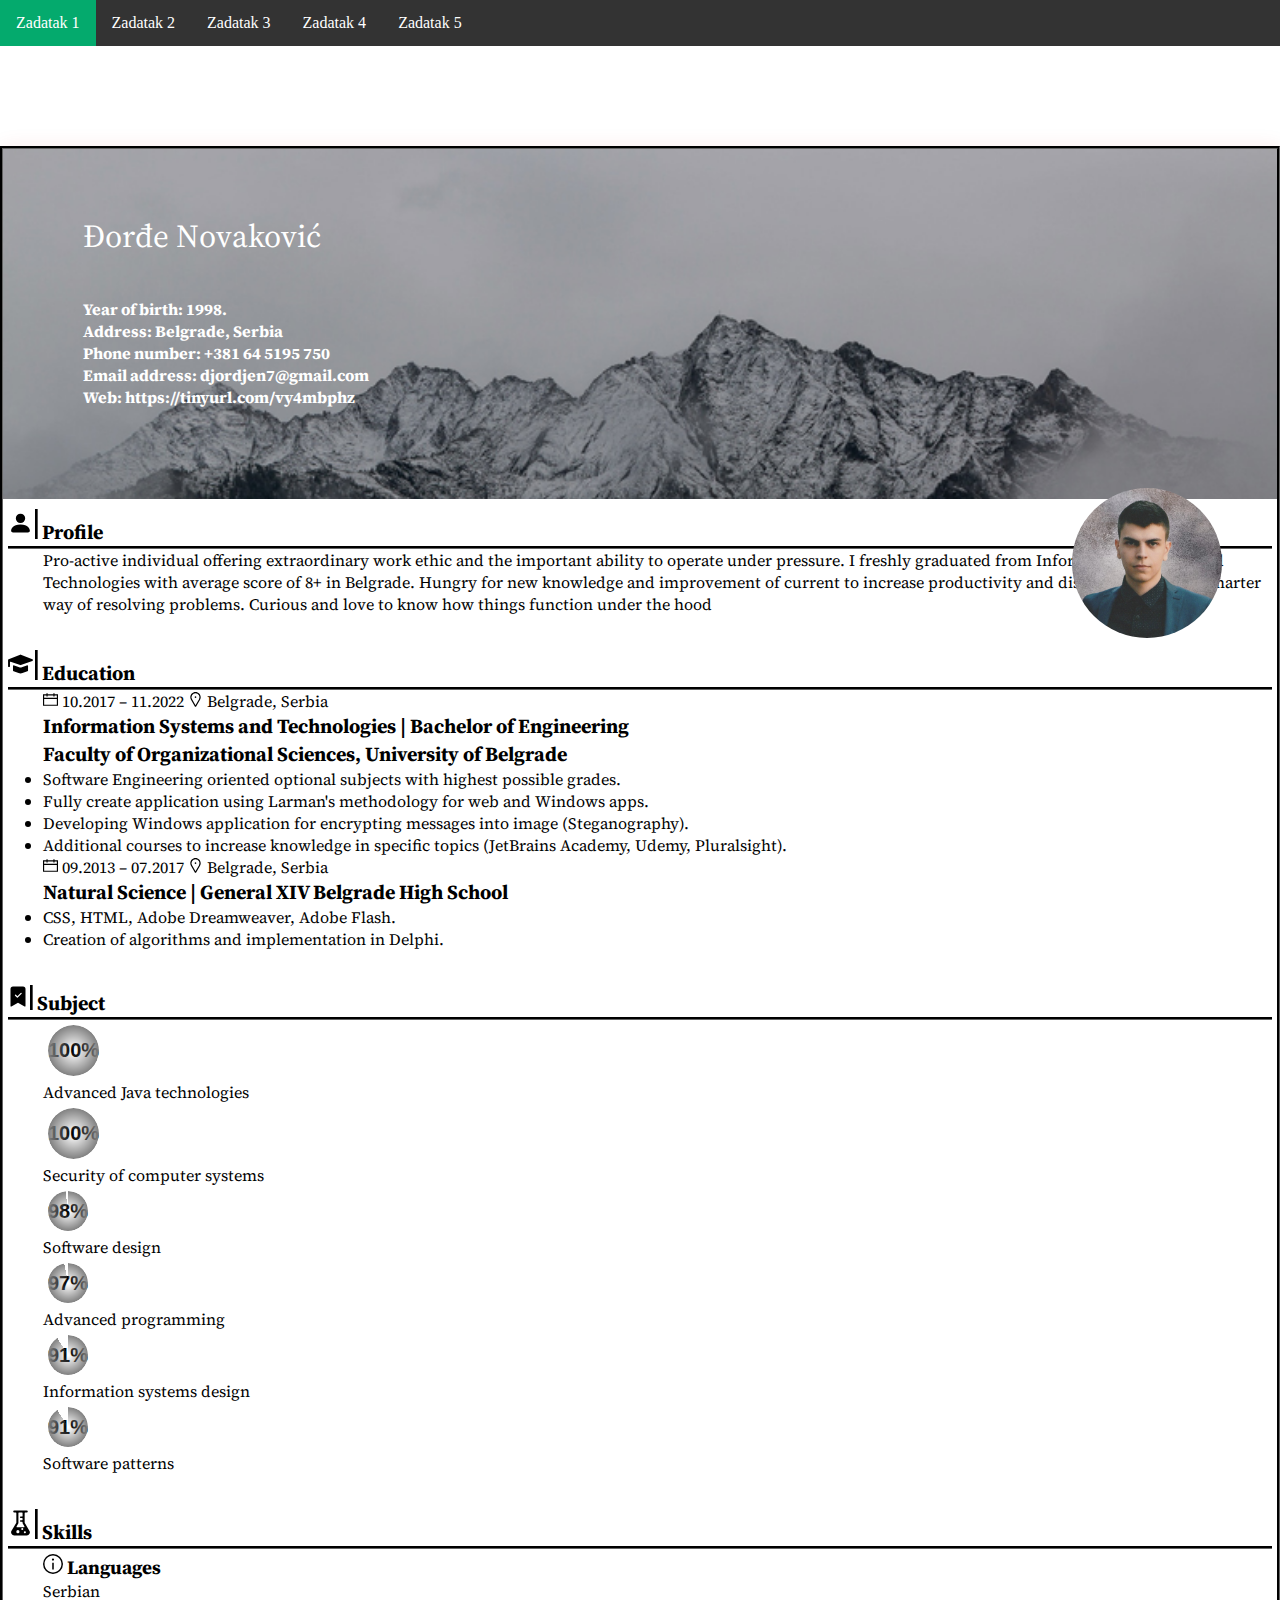
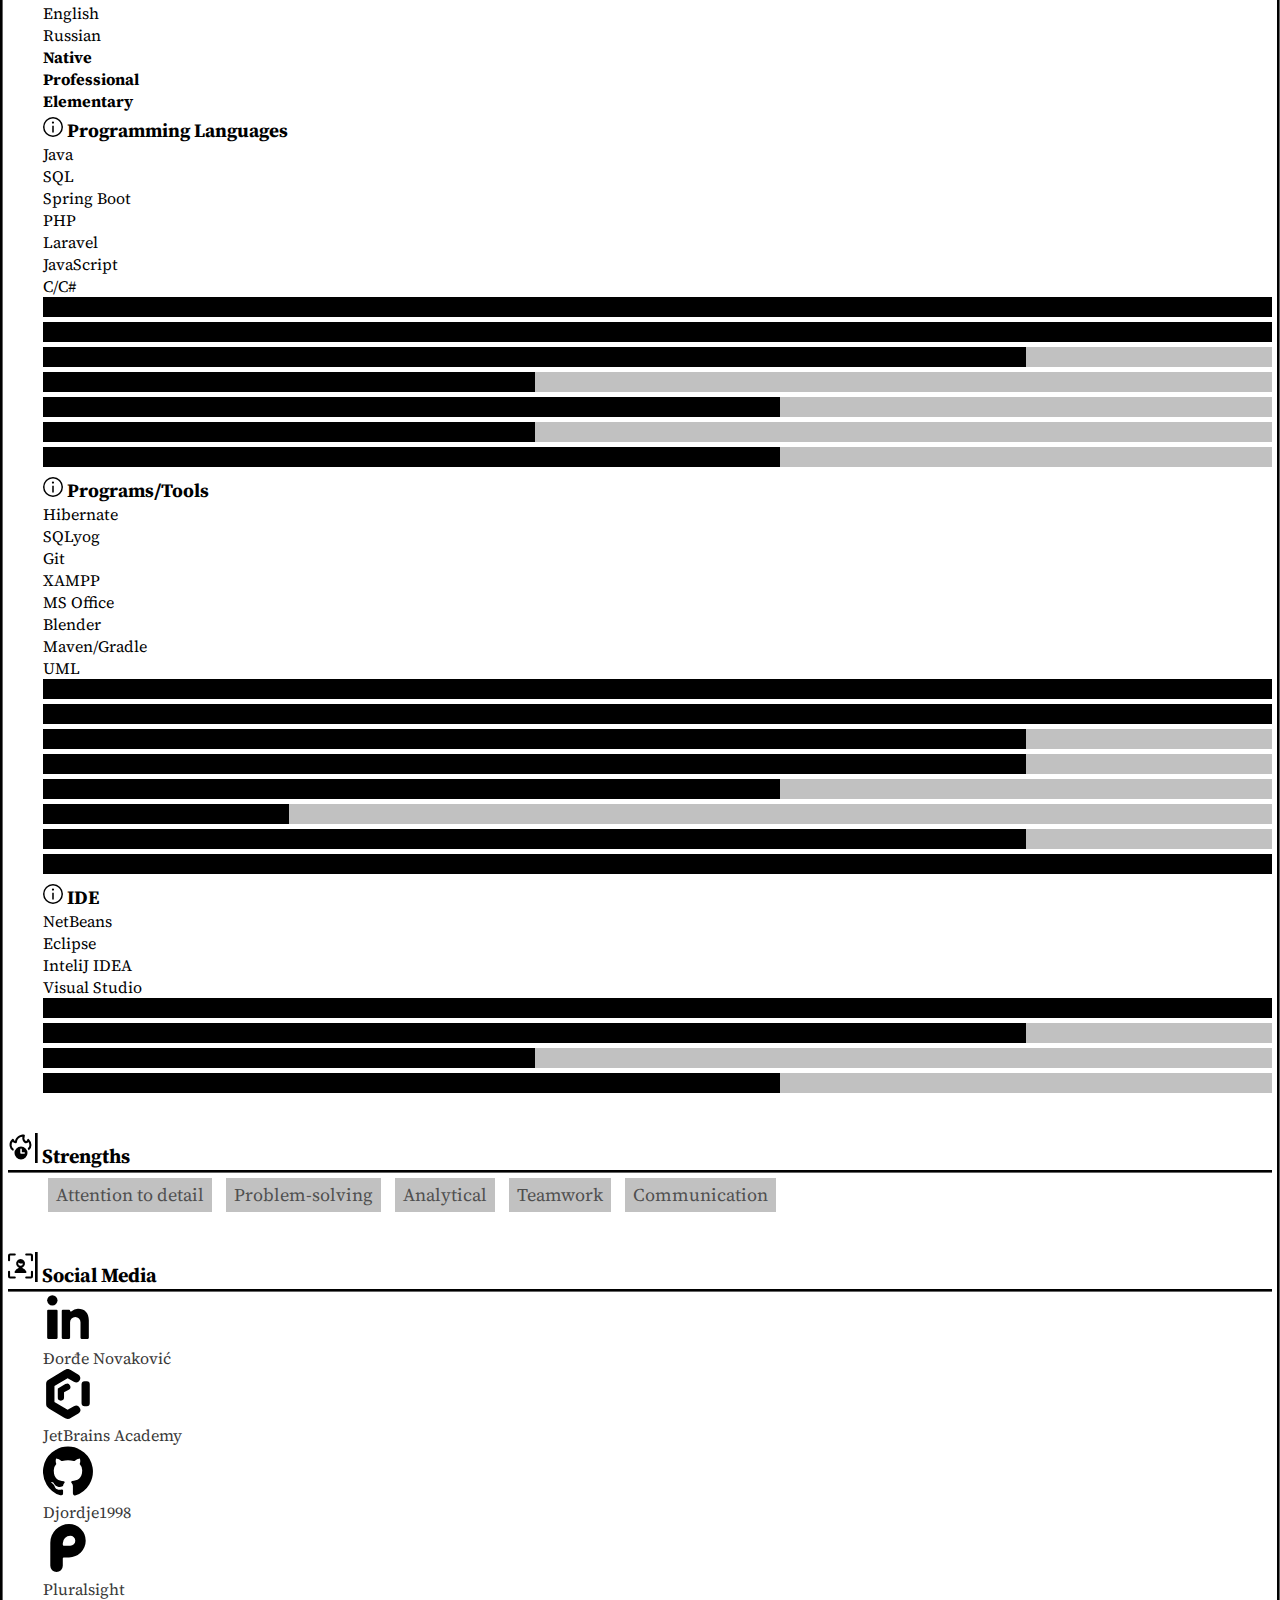
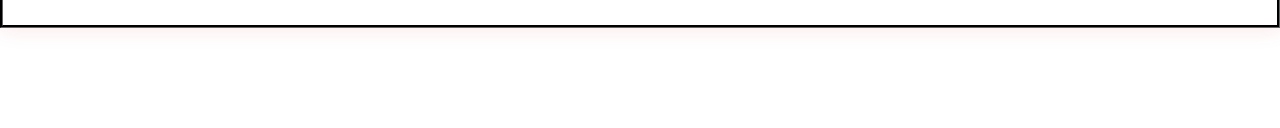
<file: index.html>
<!DOCTYPE html>
<html lang="en">

<head>
    <meta charset="UTF-8">
    <meta http-equiv="X-UA-Compatible" content="IE=edge">
    <meta name="viewport" content="width=device-width, initial-scale=1.0">
    <title>Zadatak1</title>
    <link href="style.css" rel="stylesheet">
    <link href="index.css" rel="stylesheet">
    <link href="https://cdn.jsdelivr.net/npm/bootstrap@5.2.3/dist/css/bootstrap.min.css" rel="stylesheet"
        integrity="sha384-rbsA2VBKQhggwzxH7pPCaAqO46MgnOM80zW1RWuH61DGLwZJEdK2Kadq2F9CUG65" crossorigin="anonymous">
    <link rel="preconnect" href="https://fonts.googleapis.com">
    <link rel="preconnect" href="https://fonts.gstatic.com" crossorigin>
    <link href="https://fonts.googleapis.com/css2?family=Source+Serif+Pro:wght@200;400;900&display=swap"
        rel="stylesheet">
    <style>
        @import url('https://fonts.googleapis.com/css2?family=Source+Serif+Pro:wght@200;400;900&display=swap');
    </style>
</head>

<body>
    <nav class="col-md-12">
        <ul>
            <li><a href="#" class="active">Zadatak 1</a></li>
            <li><a href="zadatak2.html">Zadatak 2</a></li>
            <li><a href="zadatak3.html">Zadatak 3</a></li>
            <li><a href="zadatak4.php">Zadatak 4</a></li>
            <li><a href="zadatak5.html">Zadatak 5</a></li>
        </ul>
    </nav>
    <main class="container">
        <section class="row mb-3 general">
            <div class="col-md-8 col-sm-8 col-12 info">
                <h1>Đorđe Novaković</h1>
                <p>Year of birth: 1998.</p>
                <p>Address: Belgrade, Serbia</p>
                <p>Phone number: +381 64 5195 750</p>
                <p>Email address: djordjen7@gmail.com</p>
                <a href="https://tinyurl.com/vy4mbphz">Web: https://tinyurl.com/vy4mbphz</a>
            </div>
            <div class="col-md-4 col-sm-4 col-4 avatar-div">
                <img class="avatar" src="resources/img/avatar.jpg" alt="avatar">
            </div>
        </section>
        <div class="row mb-3">
            <div class="col-md-6">
                <section>
                    <h3 class="header">
                        <svg xmlns="http://www.w3.org/2000/svg" width="30" height="30" fill="currentColor"
                            class="bi bi-person-fill" viewBox="0 0 16 16">
                            <path d="M3 14s-1 0-1-1 1-4 6-4 6 3 6 4-1 1-1 1H3Zm5-6a3 3 0 1 0 0-6 3 3 0 0 0 0 6Z" />
                        </svg>
                        Profile
                    </h3>
                    <div class="content">
                        <p>Pro-active individual offering extraordinary work ethic and the important ability to operate
                            under
                            pressure.
                            I freshly graduated from Information Systems and Technologies with average score of 8+ in
                            Belgrade.
                            Hungry for new knowledge and improvement of current to increase productivity and discover
                            faster
                            and
                            smarter way of resolving problems. Curious and love to know how things function under the
                            hood
                        </p>
                    </div>
                </section>
                <section>
                    <h3 class="header">
                        <svg xmlns="http://www.w3.org/2000/svg" width="30" height="30" viewBox="0 0 24 24">
                            <path
                                d="M23.4 7.42L12.36 3.04a.89.89 0 00-.68 0L.64 7.42c-.36.15-.59.5-.58.88v5.76c0 .51.41.92.92.92s.92-.41.92-.92v-3.83a.459.459 0 01.62-.43l9.2 3.25c.2.07.41.07.61 0l11.04-3.9c.48-.17.73-.69.57-1.17a.962.962 0 00-.54-.56z">
                            </path>
                            <path
                                d="M18.02 13.35l-5.39 1.9c-.4.14-.83.14-1.23 0l-5.39-1.9a.914.914 0 00-1.22.87v3.95c0 .39.25.74.61.87l4.74 1.67c1.22.43 2.54.43 3.76 0l4.73-1.67c.37-.13.61-.48.61-.87v-3.95c0-.51-.41-.92-.92-.92-.09-.01-.2.01-.3.05z">
                            </path>
                        </svg>
                        Education
                    </h3>
                    <div class="content">
                        <span class="date-numbers"><svg xmlns="http://www.w3.org/2000/svg" width="15" height="15"
                                viewBox="0 0 13 11">
                                <path d="M0 1v10h13V1H0zm12 9H1V5h11v5zM1 4V2h11v2H1z"></path>
                                <path d="M3 0h1v3H3zM9 0h1v3H9z"></path>
                            </svg> 10.2017 – 11.2022</span>
                        <span class="date-address"><svg xmlns="http://www.w3.org/2000/svg" width="15" height="15"
                                viewBox="0 0 13 13">
                                <path
                                    d="M11 4.5C11 2.019 8.981 0 6.5 0S2 2.019 2 4.5c0 .752.191 1.494.549 2.149l-.001.001.007.011c.004.009.007.019.012.027l.002-.001 3.497 6.063h.866l3.503-6.064-.003-.002A4.487 4.487 0 0011 4.5zm-4.5 7L3.425 6.169A3.497 3.497 0 016.5 1a3.504 3.504 0 013.053 5.212l.002.001L6.5 11.5z">
                                </path>
                                <circle cx="6.5" cy="4.5" r=".718"></circle>
                            </svg><span> Belgrade</span><span>,&nbsp;</span><span>Serbia</span></span>
                        <h2>Information Systems and Technologies | Bachelor of Engineering</h2>
                        <h2>Faculty of Organizational Sciences, University of Belgrade</h2>
                        <ul>
                            <li>Software Engineering oriented optional subjects with highest possible grades.</li>
                            <li>Fully create application using Larman's methodology for web and Windows apps.</li>
                            <li>Developing Windows application for encrypting messages into image (Steganography).</li>
                            <li>Additional courses to increase knowledge in specific topics (JetBrains Academy, Udemy,
                                Pluralsight).</li>
                        </ul>
                        <span class="date-numbers"><svg xmlns="http://www.w3.org/2000/svg" width="15" height="15"
                                viewBox="0 0 13 11">
                                <path d="M0 1v10h13V1H0zm12 9H1V5h11v5zM1 4V2h11v2H1z"></path>
                                <path d="M3 0h1v3H3zM9 0h1v3H9z"></path>
                            </svg> 09.2013 – 07.2017</span>
                        <span class="date-address"><svg xmlns="http://www.w3.org/2000/svg" width="15" height="15"
                                viewBox="0 0 13 13">
                                <path
                                    d="M11 4.5C11 2.019 8.981 0 6.5 0S2 2.019 2 4.5c0 .752.191 1.494.549 2.149l-.001.001.007.011c.004.009.007.019.012.027l.002-.001 3.497 6.063h.866l3.503-6.064-.003-.002A4.487 4.487 0 0011 4.5zm-4.5 7L3.425 6.169A3.497 3.497 0 016.5 1a3.504 3.504 0 013.053 5.212l.002.001L6.5 11.5z">
                                </path>
                                <circle cx="6.5" cy="4.5" r=".718"></circle>
                            </svg><span> Belgrade</span><span>,&nbsp;</span><span>Serbia</span></span>
                        <h2>Natural Science | General XIV Belgrade High School</h2>
                        <ul>
                            <li>CSS, HTML, Adobe Dreamweaver, Adobe Flash.</li>
                            <li>Creation of algorithms and implementation in Delphi.</li>
                        </ul>
                    </div>
                </section>
                <section>
                    <h3 class="header">
                        <svg xmlns="http://www.w3.org/2000/svg" width="25" height="25" fill="currentColor"
                            class="bi bi-bookmark-check-fill" viewBox="0 0 16 16">
                            <path fill-rule="evenodd"
                                d="M2 15.5V2a2 2 0 0 1 2-2h8a2 2 0 0 1 2 2v13.5a.5.5 0 0 1-.74.439L8 13.069l-5.26 2.87A.5.5 0 0 1 2 15.5zm8.854-9.646a.5.5 0 0 0-.708-.708L7.5 7.793 6.354 6.646a.5.5 0 1 0-.708.708l1.5 1.5a.5.5 0 0 0 .708 0l3-3z" />
                        </svg>
                        Subject
                    </h3>
                    <div class="content">
                        <div class="row mb-3">
                            <div class="pie col-md-2 col-sm-2" style="--percentage:100;">100%</div>
                            <div class="col-lg-3 col-md-4 col-sm-4 col-10">
                                <p>Advanced Java technologies</p>
                            </div>
                            <div class="pie col-md-2 col-sm-2" style="--percentage:100;">100%</div>
                            <div class="col-md-3 col-sm-4 col-10">
                                <p>Security of computer systems</p>
                            </div>
                        </div>
                        <div class="row mb-3">
                            <div class="pie col-md-2 col-sm-2" style="--percentage:98;">98%</div>
                            <div class="col-lg-3 col-md-4 col-sm-4 col-10">
                                <p>Software design</p>
                            </div>
                            <div class="pie col-md-2 col-sm-2" style="--percentage:97;">97%</div>
                            <div class="col-md-3 col-sm-4 col-10">
                                <p>Advanced programming</p>
                            </div>
                        </div>
                        <div class="row mb-3">
                            <div class="pie col-md-2 col-sm-2" style="--percentage:91;">91%</div>
                            <div class="col-lg-3 col-md-4 col-sm-4 col-10">
                                <p>Information systems design</p>
                            </div>
                            <div class="pie col-md-2 col-sm-2" style="--percentage:91;">91%</div>
                            <div class="col-md-3 col-sm-4 col-10">
                                <p>Software patterns</p>
                            </div>
                        </div>
                    </div>
                </section>
            </div>
            <div class="col-md-6">
                <section>
                    <h3 class="header">
                        <svg xmlns="http://www.w3.org/2000/svg" width="30" height="30" viewBox="0 0 24 24">
                            <path
                                d="M20.5 19.345l-4.362-7.383a1 1 0 01-.138-.509V2.5a.5.5 0 01.5-.5H18a1 1 0 000-2H6a1 1 0 000 2h1.5a.5.5 0 01.5.5v8.954a1 1 0 01-.139.508l-4.323 7.319A3 3 0 005.99 24h12.016a3 3 0 002.494-4.655zM8.673 16a.5.5 0 01-.43-.754l1.617-2.737A1.013 1.013 0 0010 12V2.5a.5.5 0 01.5-.5h3a.5.5 0 01.5.5v2.75a.5.5 0 01-.5.5h-1.32a.75.75 0 000 1.5h1.32a.5.5 0 01.5.5v1a.5.5 0 01-.5.5h-1.32a.75.75 0 000 1.5h1.32a.5.5 0 01.5.5V12a1 1 0 00.139.509l1.618 2.737a.5.5 0 01-.43.754zm.813 5.822a1.5 1.5 0 111.5-1.5 1.5 1.5 0 01-1.5 1.5zm4.219-3.017a1 1 0 111-1 1 1 0 01-1 1zm2.5 3.082a1 1 0 111-1 1 1 0 01-1.005 1z">
                            </path>
                        </svg>
                        Skills
                    </h3>
                    <div class="content">
                        <h4>
                            <svg xmlns="http://www.w3.org/2000/svg" width="20" height="20" viewBox="0 0 13 13">
                                <path d="M7 5.664H6v4.333h1V5.664zM6.5 2.889a.722.722 0 100 1.443.722.722 0 000-1.443z">
                                </path>
                                <path
                                    d="M6.5 1C9.533 1 12 3.467 12 6.5S9.533 12 6.5 12 1 9.533 1 6.5 3.467 1 6.5 1m0-1a6.5 6.5 0 100 13 6.5 6.5 0 000-13z">
                                </path>
                            </svg>
                            Languages
                        </h4>
                        <div class="row">
                            <div class="col-md-6 col-6">
                                <p>Serbian</p>
                                <p>English</p>
                                <p>Russian</p>
                            </div>
                            <div class="col-md-6 col-6">
                                <p><b>Native</b></p>
                                <p><b>Professional</b></p>
                                <p><b>Elementary</b></p>
                            </div>
                        </div>
                        <h4>
                            <svg xmlns="http://www.w3.org/2000/svg" width="20" height="20" viewBox="0 0 13 13">
                                <path d="M7 5.664H6v4.333h1V5.664zM6.5 2.889a.722.722 0 100 1.443.722.722 0 000-1.443z">
                                </path>
                                <path
                                    d="M6.5 1C9.533 1 12 3.467 12 6.5S9.533 12 6.5 12 1 9.533 1 6.5 3.467 1 6.5 1m0-1a6.5 6.5 0 100 13 6.5 6.5 0 000-13z">
                                </path>
                            </svg>
                            Programming Languages
                        </h4>
                        <div class="row">
                            <div class="col-md-6 col-6">
                                <p>Java</p>
                                <p>SQL</p>
                                <p>Spring Boot</p>
                                <p>PHP</p>
                                <p>Laravel</p>
                                <p>JavaScript</p>
                                <p>C/C#</p>
                            </div>
                            <div class="col-md-6 col-6">
                                <div class="skillbar">
                                    <div class="skills five"></div>
                                </div>
                                <div class="skillbar">
                                    <div class="skills five"></div>
                                </div>
                                <div class="skillbar">
                                    <div class="skills four"></div>
                                </div>
                                <div class="skillbar">
                                    <div class="skills two"></div>
                                </div>
                                <div class="skillbar">
                                    <div class="skills three"></div>
                                </div>
                                <div class="skillbar">
                                    <div class="skills two"></div>
                                </div>
                                <div class="skillbar">
                                    <div class="skills three"></div>
                                </div>
                            </div>
                        </div>
                        <h4>
                            <svg xmlns="http://www.w3.org/2000/svg" width="20" height="20" viewBox="0 0 13 13">
                                <path d="M7 5.664H6v4.333h1V5.664zM6.5 2.889a.722.722 0 100 1.443.722.722 0 000-1.443z">
                                </path>
                                <path
                                    d="M6.5 1C9.533 1 12 3.467 12 6.5S9.533 12 6.5 12 1 9.533 1 6.5 3.467 1 6.5 1m0-1a6.5 6.5 0 100 13 6.5 6.5 0 000-13z">
                                </path>
                            </svg>
                            Programs/Tools
                        </h4>
                        <div class="row">
                            <div class="col-md-6 col-6">
                                <p>Hibernate</p>
                                <p>SQLyog</p>
                                <p>Git</p>
                                <p>XAMPP</p>
                                <p>MS Office</p>
                                <p>Blender</p>
                                <p>Maven/Gradle</p>
                                <p>UML</p>
                            </div>
                            <div class="col-md-6 col-6">
                                <div class="skillbar">
                                    <div class="skills five"></div>
                                </div>
                                <div class="skillbar">
                                    <div class="skills five"></div>
                                </div>
                                <div class="skillbar">
                                    <div class="skills four"></div>
                                </div>
                                <div class="skillbar">
                                    <div class="skills four"></div>
                                </div>
                                <div class="skillbar">
                                    <div class="skills three"></div>
                                </div>
                                <div class="skillbar">
                                    <div class="skills one"></div>
                                </div>
                                <div class="skillbar">
                                    <div class="skills four"></div>
                                </div>
                                <div class="skillbar">
                                    <div class="skills five"></div>
                                </div>
                            </div>
                        </div>
                        <h4>
                            <svg xmlns="http://www.w3.org/2000/svg" width="20" height="20" viewBox="0 0 13 13">
                                <path d="M7 5.664H6v4.333h1V5.664zM6.5 2.889a.722.722 0 100 1.443.722.722 0 000-1.443z">
                                </path>
                                <path
                                    d="M6.5 1C9.533 1 12 3.467 12 6.5S9.533 12 6.5 12 1 9.533 1 6.5 3.467 1 6.5 1m0-1a6.5 6.5 0 100 13 6.5 6.5 0 000-13z">
                                </path>
                            </svg>
                            IDE
                        </h4>
                        <div class="row">
                            <div class="col-md-6 col-6">
                                <p>NetBeans</p>
                                <p>Eclipse</p>
                                <p>InteliJ IDEA</p>
                                <p>Visual Studio</p>
                            </div>
                            <div class="col-md-6 col-6">
                                <div class="skillbar">
                                    <div class="skills five"></div>
                                </div>
                                <div class="skillbar">
                                    <div class="skills four"></div>
                                </div>
                                <div class="skillbar">
                                    <div class="skills two"></div>
                                </div>
                                <div class="skillbar">
                                    <div class="skills three"></div>
                                </div>
                            </div>
                        </div>
                    </div>
                </section>
                <section>
                    <h3 class="header">
                        <svg xmlns="http://www.w3.org/2000/svg" width="30" height="30" viewBox="0 0 24 24">
                            <path
                                d="M22.534 10.1A8.047 8.047 0 0020.1 4.456a1 1 0 00-1.662.649 1.345 1.345 0 01-1.456 1.2 4.381 4.381 0 01-.878-4.816A1 1 0 0015.234 0c-4.316 0-7.558 2.406-8.506 6.21a1.505 1.505 0 01-1-1.147 1 1 0 00-1.637-.625 7.419 7.419 0 00-2.558 6.578A6.381 6.381 0 004.685 15.7a.25.25 0 00.218.017.253.253 0 00.149-.162A7.655 7.655 0 015.6 14.2a.25.25 0 00-.087-.324 4.337 4.337 0 01-2-3.124 5.425 5.425 0 01.952-3.77A3.646 3.646 0 007.631 8.3a1 1 0 00.893-.855 5.975 5.975 0 015.289-5.333 6.336 6.336 0 002.256 6.018 1 1 0 00.5.172 3.553 3.553 0 003.1-1.2 5.8 5.8 0 01.866 3.008 3.937 3.937 0 01-1.465 3.171.25.25 0 00-.052.327 7.651 7.651 0 01.665 1.319.251.251 0 00.382.11 5.916 5.916 0 002.469-4.937z">
                            </path>
                            <path
                                d="M18.726 17.751A6.25 6.25 0 1012.476 24a6.257 6.257 0 006.25-6.249zm-2.442 0a.75.75 0 01-.75.75h-3a.75.75 0 01-.75-.75v-3.5a.75.75 0 011.5 0v2.5a.25.25 0 00.25.25h2a.75.75 0 01.75.75z">
                            </path>
                        </svg>
                        Strengths
                    </h3>
                    <div class="content">
                        <span class="tags">Attention to detail</span>
                        <span class="tags">Problem-solving</span>
                        <span class="tags">Analytical</span>
                        <span class="tags">Teamwork</span>
                        <span class="tags">Communication</span>
                    </div>
                </section>
                <section>
                    <h3 class="header">
                        <svg xmlns="http://www.w3.org/2000/svg" width="30" height="30" viewBox="0 0 24 24">
                            <path
                                d="M6.5 22H2.249A.25.25 0 012 21.75V17.5a1 1 0 00-2 0V22a2 2 0 002 2h4.5a1 1 0 000-2zM1 7.5a1 1 0 001-1V2.25A.25.25 0 012.249 2H6.5a1 1 0 000-2H2a2 2 0 00-2 2v4.5a1 1 0 001 1zm22 9a1 1 0 00-1 1v4.25a.25.25 0 01-.25.25H17.5a1 1 0 100 2H22a2 2 0 002-2v-4.5a1 1 0 00-1-1zM22 0h-4.5a1 1 0 000 2h4.25a.25.25 0 01.25.25V6.5a1 1 0 002 0V2a2 2 0 00-2-2zm-4.3 17.607a6.126 6.126 0 00-3.83-3.676.251.251 0 01-.028-.465 4.254 4.254 0 10-3.618-.025.251.251 0 01-.034.465 6.122 6.122 0 00-3.891 3.7A.75.75 0 007 18.625h10a.751.751 0 00.7-1.018zM9.806 9.625a2.14 2.14 0 01.126-.72.249.249 0 01.365-.131 5.652 5.652 0 002.945.851 5.368 5.368 0 00.764-.056.25.25 0 01.207.064.255.255 0 01.079.2 2.248 2.248 0 01-4.486-.21z">
                            </path>
                        </svg>
                        Social Media
                    </h3>
                    <div class="row mb-5 content">
                        <div class="col-md-2 col-2 ">
                            <svg xmlns="http://www.w3.org/2000/svg" width="50" height="50" viewBox="0 0 24 24">
                                <rect x="2" y="8.5" width="5" height="14" rx="0.5" ry="0.5"></rect>
                                <ellipse cx="4.48" cy="4" rx="2.48" ry="2.5"></ellipse>
                                <path
                                    d="M18.5 22.5h3a.5.5 0 00.5-.5v-8.4C22 9.83 19.87 8 16.89 8a4.21 4.21 0 00-3.17 1.27A.41.41 0 0113 9a.5.5 0 00-.5-.5h-3A.5.5 0 009 9v13a.5.5 0 00.5.5h3a.5.5 0 00.5-.5v-7.5a2.5 2.5 0 015 0V22a.5.5 0 00.5.5z">
                                </path>
                            </svg>
                        </div>
                        <div class="col-md-3 col-3">
                            <a href="https://www.linkedin.com/in/dj-nov/">Đorđe Novaković</a>
                        </div>
                        <div class="col-md-2 col-2">
                            <svg xmlns="http://www.w3.org/2000/svg" width="50" height="50" viewBox="0 0 24 24">
                                <path
                                    d="M17.62 5.39a2.06 2.06 0 00-.76-2.81L13.51.64C12-.21 11.63-.21 10.17.62L3.24 4.83h-.05C1.71 5.71 1.5 6.07 1.5 7.77v8.45c0 1.72.19 2 1.69 2.92l7 4.24a3.43 3.43 0 001.64.62 3.48 3.48 0 001.67-.64l3.49-2a2.06 2.06 0 00-2.17-3.5l-3 1.73-6.32-3.8V8.21l6.32-3.78 3 1.72a2.07 2.07 0 002.8-.76zm3.38.54h-1a1.47 1.47 0 00-1.5 1.4v9.14a1.51 1.51 0 001.5 1.46h1a1.45 1.45 0 001.45-1.45V7.33A1.41 1.41 0 0021 5.93z">
                                </path>
                                <path
                                    d="M10.91 7.11L7.35 9.18a.5.5 0 00-.25.43v4a1.48 1.48 0 001.46 1.6 1.56 1.56 0 001.54-1.6v-2.43L12.37 10a1.61 1.61 0 00-1.46-2.86z">
                                </path>
                            </svg>
                        </div>
                        <div class="col-md-2 col-2">
                            <a href="https://hyperskill.org/profile/320620830">JetBrains Academy</a>
                        </div>
                    </div>
                    <div class="row mb-4 content">
                        <div class="col-md-2 col-2">
                            <svg xmlns="http://www.w3.org/2000/svg" width="50" height="50" viewBox="0 0 24 24">
                                <path
                                    d="M12 .28a12 12 0 00-3.72 23.41h.29a1 1 0 001.06-1.06v-1.3a.5.5 0 00-.2-.33.5.5 0 00-.42-.1c-2.68.58-3.25-1.1-3.29-1.21A4.64 4.64 0 004 17.5a1.16 1.16 0 00-.15-.11.63.63 0 01.38-.07 1.47 1.47 0 011.15.88 3 3 0 004 1.16.5.5 0 00.29-.36 2 2 0 01.56-1.23.5.5 0 00-.27-.87c-2.37-.27-4.79-1.1-4.79-5.19a4 4 0 011.05-2.78.5.5 0 00.09-.53A3.52 3.52 0 016.32 6a5.54 5.54 0 012.52 1.15.49.49 0 00.42.07A10.61 10.61 0 0112 6.85a10.47 10.47 0 012.75.37.49.49 0 00.41-.07A5.59 5.59 0 0117.68 6a3.57 3.57 0 010 2.38.5.5 0 00.09.53 4 4 0 011.05 2.75c0 4.09-2.43 4.91-4.81 5.18a.5.5 0 00-.27.88 2.2 2.2 0 01.61 1.74v3.18a1.06 1.06 0 00.36.83 1.2 1.2 0 001.06.19A12 12 0 0012 .28z">
                                </path>
                            </svg>
                        </div>
                        <div class="col-md-3 col-3">
                            <a href="https://github.com/Djordje1998">Djordje1998</a>
                        </div>
                        <div class="col-md-2 col-2">
                            <svg xmlns="http://www.w3.org/2000/svg" width="50" height="50" viewBox="0 0 24 24">
                                <path
                                    d="M12.5.5a9 9 0 00-9 9v11a3 3 0 006 0V17a.5.5 0 01.5-.5h2.5a8 8 0 000-16zm3 8a2.42 2.42 0 01-2.42 2.42H10a.5.5 0 01-.5-.5v-.75a3.59 3.59 0 013.58-3.58A2.42 2.42 0 0115.5 8.5z">
                                </path>
                            </svg>
                        </div>
                        <div class="col-md-2 col-2">
                            <a href="https://app.pluralsight.com/profile/Djordje98">Pluralsight</a>
                        </div>
                    </div>
                </section>
            </div>
        </div>
    </main>
</body>

</html>
</file>
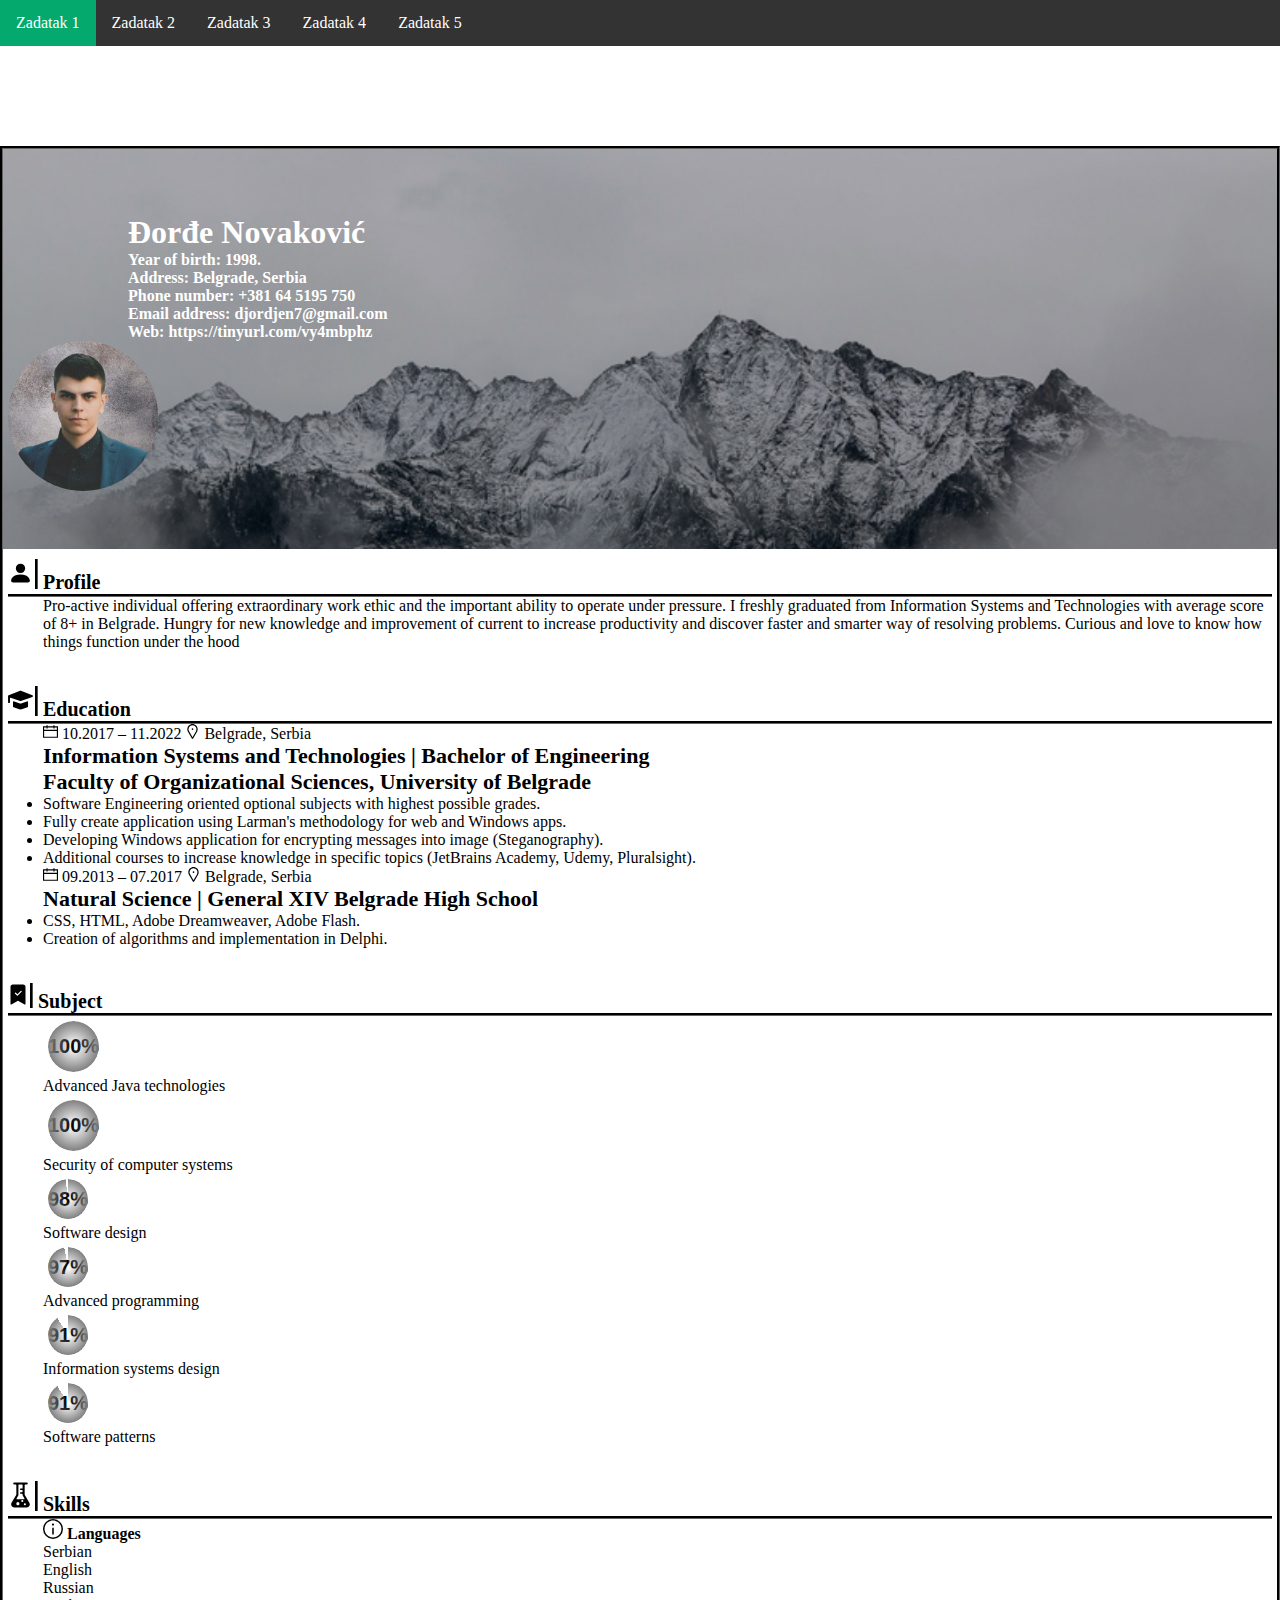
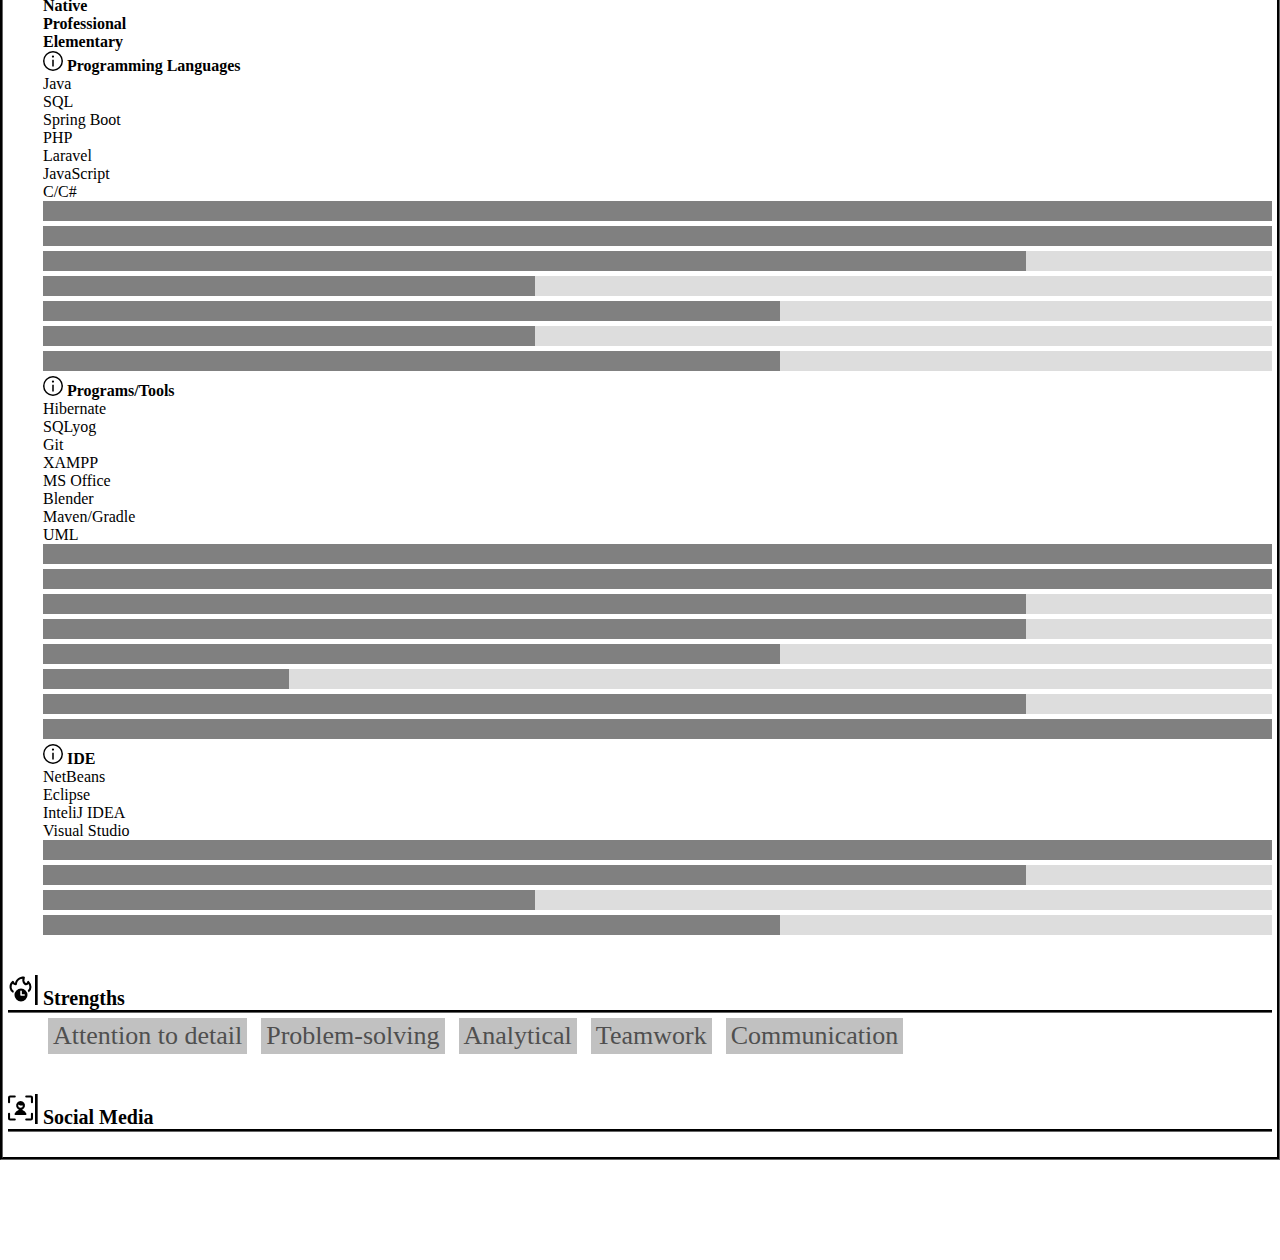
<file: zadatak1.html>
<!DOCTYPE html>
<html lang="en">

<head>
    <meta charset="UTF-8">
    <meta http-equiv="X-UA-Compatible" content="IE=edge">
    <meta name="viewport" content="width=device-width, initial-scale=1.0">
    <title>Zadatak1</title>
    <link href="style.css" rel="stylesheet">
    <link href="zadatak1.css" rel="stylesheet">
    <link href="https://cdn.jsdelivr.net/npm/bootstrap@5.2.3/dist/css/bootstrap.min.css" rel="stylesheet"
        integrity="sha384-rbsA2VBKQhggwzxH7pPCaAqO46MgnOM80zW1RWuH61DGLwZJEdK2Kadq2F9CUG65" crossorigin="anonymous">
</head>

<body>
    <nav class="col-md-12">
        <ul>
            <li><a href="#" class="active">Zadatak 1</a></li>
            <li><a href="zadatak2.html">Zadatak 2</a></li>
            <li><a href="zadatak3.html">Zadatak 3</a></li>
            <li><a href="#">Zadatak 4</a></li>
            <li><a href="#">Zadatak 5</a></li>
        </ul>
    </nav>
    <main class="container">
        <section class="row mb-3 general">
            <div class="col-md-6 info">
                <h1>Đorđe Novaković</h1>
                <p>Year of birth: 1998.</p>
                <p>Address: Belgrade, Serbia</p>
                <p>Phone number: +381 64 5195 750</p>
                <p>Email address: djordjen7@gmail.com</p>
                <p>Web: https://tinyurl.com/vy4mbphz</p>
            </div>
            <div class="col-md-6">
                <img class="avatar" src="resources/img/avatar.jpg" alt="avatar">
            </div>
        </section>
        <div class="row mb-3">
            <div class="col-md-6">
                <section>
                    <h3 class="header">
                        <svg xmlns="http://www.w3.org/2000/svg" width="30" height="30" fill="currentColor"
                            class="bi bi-person-fill" viewBox="0 0 16 16">
                            <path d="M3 14s-1 0-1-1 1-4 6-4 6 3 6 4-1 1-1 1H3Zm5-6a3 3 0 1 0 0-6 3 3 0 0 0 0 6Z" />
                        </svg>
                        Profile
                    </h3>
                    <div class="content">
                        <p>Pro-active individual offering extraordinary work ethic and the important ability to operate
                            under
                            pressure.
                            I freshly graduated from Information Systems and Technologies with average score of 8+ in
                            Belgrade.
                            Hungry for new knowledge and improvement of current to increase productivity and discover
                            faster
                            and
                            smarter way of resolving problems. Curious and love to know how things function under the
                            hood
                        </p>
                    </div>
                </section>
                <section>
                    <h3 class="header">
                        <svg xmlns="http://www.w3.org/2000/svg" width="30" height="30" viewBox="0 0 24 24">
                            <path
                                d="M23.4 7.42L12.36 3.04a.89.89 0 00-.68 0L.64 7.42c-.36.15-.59.5-.58.88v5.76c0 .51.41.92.92.92s.92-.41.92-.92v-3.83a.459.459 0 01.62-.43l9.2 3.25c.2.07.41.07.61 0l11.04-3.9c.48-.17.73-.69.57-1.17a.962.962 0 00-.54-.56z">
                            </path>
                            <path
                                d="M18.02 13.35l-5.39 1.9c-.4.14-.83.14-1.23 0l-5.39-1.9a.914.914 0 00-1.22.87v3.95c0 .39.25.74.61.87l4.74 1.67c1.22.43 2.54.43 3.76 0l4.73-1.67c.37-.13.61-.48.61-.87v-3.95c0-.51-.41-.92-.92-.92-.09-.01-.2.01-.3.05z">
                            </path>
                        </svg>
                        Education
                    </h3>
                    <div class="content">
                        <span class="date-numbers"><svg xmlns="http://www.w3.org/2000/svg" width="15" height="15"
                                viewBox="0 0 13 11">
                                <path d="M0 1v10h13V1H0zm12 9H1V5h11v5zM1 4V2h11v2H1z"></path>
                                <path d="M3 0h1v3H3zM9 0h1v3H9z"></path>
                            </svg> 10.2017 – 11.2022</span>
                        <span class="date-address"><svg xmlns="http://www.w3.org/2000/svg" width="15" height="15"
                                viewBox="0 0 13 13">
                                <path
                                    d="M11 4.5C11 2.019 8.981 0 6.5 0S2 2.019 2 4.5c0 .752.191 1.494.549 2.149l-.001.001.007.011c.004.009.007.019.012.027l.002-.001 3.497 6.063h.866l3.503-6.064-.003-.002A4.487 4.487 0 0011 4.5zm-4.5 7L3.425 6.169A3.497 3.497 0 016.5 1a3.504 3.504 0 013.053 5.212l.002.001L6.5 11.5z">
                                </path>
                                <circle cx="6.5" cy="4.5" r=".718"></circle>
                            </svg><span> Belgrade</span><span>,&nbsp;</span><span>Serbia</span></span>
                        <h2>Information Systems and Technologies | Bachelor of Engineering</h2>
                        <h2>Faculty of Organizational Sciences, University of Belgrade</h2>
                        <ul>
                            <li>Software Engineering oriented optional subjects with highest possible grades.</li>
                            <li>Fully create application using Larman's methodology for web and Windows apps.</li>
                            <li>Developing Windows application for encrypting messages into image (Steganography).</li>
                            <li>Additional courses to increase knowledge in specific topics (JetBrains Academy, Udemy,
                                Pluralsight).</li>
                        </ul>
                        <span class="date-numbers"><svg xmlns="http://www.w3.org/2000/svg" width="15" height="15"
                            viewBox="0 0 13 11">
                            <path d="M0 1v10h13V1H0zm12 9H1V5h11v5zM1 4V2h11v2H1z"></path>
                            <path d="M3 0h1v3H3zM9 0h1v3H9z"></path>
                        </svg> 09.2013 – 07.2017</span>
                    <span class="date-address"><svg xmlns="http://www.w3.org/2000/svg" width="15" height="15"
                            viewBox="0 0 13 13">
                            <path
                                d="M11 4.5C11 2.019 8.981 0 6.5 0S2 2.019 2 4.5c0 .752.191 1.494.549 2.149l-.001.001.007.011c.004.009.007.019.012.027l.002-.001 3.497 6.063h.866l3.503-6.064-.003-.002A4.487 4.487 0 0011 4.5zm-4.5 7L3.425 6.169A3.497 3.497 0 016.5 1a3.504 3.504 0 013.053 5.212l.002.001L6.5 11.5z">
                            </path>
                            <circle cx="6.5" cy="4.5" r=".718"></circle>
                        </svg><span> Belgrade</span><span>,&nbsp;</span><span>Serbia</span></span>
                        <h2>Natural Science | General XIV Belgrade High School</h2>
                        <ul>
                            <li>CSS, HTML, Adobe Dreamweaver, Adobe Flash.</li>
                            <li>Creation of algorithms and implementation in Delphi.</li>
                        </ul>
                    </div>
                </section>
                <section>
                    <h3 class="header">
                        <svg xmlns="http://www.w3.org/2000/svg" width="25" height="25" fill="currentColor"
                            class="bi bi-bookmark-check-fill" viewBox="0 0 16 16">
                            <path fill-rule="evenodd"
                                d="M2 15.5V2a2 2 0 0 1 2-2h8a2 2 0 0 1 2 2v13.5a.5.5 0 0 1-.74.439L8 13.069l-5.26 2.87A.5.5 0 0 1 2 15.5zm8.854-9.646a.5.5 0 0 0-.708-.708L7.5 7.793 6.354 6.646a.5.5 0 1 0-.708.708l1.5 1.5a.5.5 0 0 0 .708 0l3-3z" />
                        </svg>
                        Subject
                    </h3>
                    <div class="content">
                        <div class="row mb-3">
                            <div class="pie col-md-2" style="--percentage:100;">100%</div>
                            <div class="col-md-3">
                                <p>Advanced Java technologies</p>
                            </div>
                            <div class="pie col-md-2" style="--percentage:100;">100%</div>
                            <div class="col-md-3">
                                <p>Security of computer systems</p>
                            </div>
                        </div>
                        <div class="row mb-3">
                            <div class="pie col-md-2" style="--percentage:98;">98%</div>
                            <div class="col-md-3">
                                <p>Software design</p>
                            </div>
                            <div class="pie col-md-2" style="--percentage:97;">97%</div>
                            <div class="col-md-3">
                                <p>Advanced programming</p>
                            </div>
                        </div>
                        <div class="row mb-3">
                            <div class="pie col-md-2" style="--percentage:91;">91%</div>
                            <div class="col-md-3">
                                <p>Information systems design</p>
                            </div>
                            <div class="pie col-md-2" style="--percentage:91;">91%</div>
                            <div class="col-md-3">
                                <p>Software patterns</p>
                            </div>
                        </div>
                    </div>
                </section>
            </div>
            <div class="col-md-6">
                <section>
                    <h3 class="header">
                        <svg xmlns="http://www.w3.org/2000/svg" width="30" height="30" viewBox="0 0 24 24">
                            <path
                                d="M20.5 19.345l-4.362-7.383a1 1 0 01-.138-.509V2.5a.5.5 0 01.5-.5H18a1 1 0 000-2H6a1 1 0 000 2h1.5a.5.5 0 01.5.5v8.954a1 1 0 01-.139.508l-4.323 7.319A3 3 0 005.99 24h12.016a3 3 0 002.494-4.655zM8.673 16a.5.5 0 01-.43-.754l1.617-2.737A1.013 1.013 0 0010 12V2.5a.5.5 0 01.5-.5h3a.5.5 0 01.5.5v2.75a.5.5 0 01-.5.5h-1.32a.75.75 0 000 1.5h1.32a.5.5 0 01.5.5v1a.5.5 0 01-.5.5h-1.32a.75.75 0 000 1.5h1.32a.5.5 0 01.5.5V12a1 1 0 00.139.509l1.618 2.737a.5.5 0 01-.43.754zm.813 5.822a1.5 1.5 0 111.5-1.5 1.5 1.5 0 01-1.5 1.5zm4.219-3.017a1 1 0 111-1 1 1 0 01-1 1zm2.5 3.082a1 1 0 111-1 1 1 0 01-1.005 1z">
                            </path>
                        </svg>
                        Skills
                    </h3>
                    <div class="content">
                        <h4>
                            <svg xmlns="http://www.w3.org/2000/svg" width="20" height="20" viewBox="0 0 13 13">
                                <path d="M7 5.664H6v4.333h1V5.664zM6.5 2.889a.722.722 0 100 1.443.722.722 0 000-1.443z">
                                </path>
                                <path
                                    d="M6.5 1C9.533 1 12 3.467 12 6.5S9.533 12 6.5 12 1 9.533 1 6.5 3.467 1 6.5 1m0-1a6.5 6.5 0 100 13 6.5 6.5 0 000-13z">
                                </path>
                            </svg>
                            Languages
                        </h4>
                        <div class="row">
                            <div class="col-md-6">
                                <p>Serbian</p>
                                <p>English</p>
                                <p>Russian</p>
                            </div>
                            <div class="col-md-6">
                                <p><b>Native</b></p>
                                <p><b>Professional</b></p>
                                <p><b>Elementary</b></p>
                            </div>
                        </div>
                        <h4>
                            <svg xmlns="http://www.w3.org/2000/svg" width="20" height="20" viewBox="0 0 13 13">
                                <path d="M7 5.664H6v4.333h1V5.664zM6.5 2.889a.722.722 0 100 1.443.722.722 0 000-1.443z">
                                </path>
                                <path
                                    d="M6.5 1C9.533 1 12 3.467 12 6.5S9.533 12 6.5 12 1 9.533 1 6.5 3.467 1 6.5 1m0-1a6.5 6.5 0 100 13 6.5 6.5 0 000-13z">
                                </path>
                            </svg>
                            Programming Languages
                        </h4>
                        <div class="row">
                            <div class="col-md-6">
                                <p>Java</p>
                                <p>SQL</p>
                                <p>Spring Boot</p>
                                <p>PHP</p>
                                <p>Laravel</p>
                                <p>JavaScript</p>
                                <p>C/C#</p>
                            </div>
                            <div class="col-md-6">
                                <div class="skillbar">
                                    <div class="skills five"></div>
                                </div>
                                <div class="skillbar">
                                    <div class="skills five"></div>
                                </div>
                                <div class="skillbar">
                                    <div class="skills four"></div>
                                </div>
                                <div class="skillbar">
                                    <div class="skills two"></div>
                                </div>
                                <div class="skillbar">
                                    <div class="skills three"></div>
                                </div>
                                <div class="skillbar">
                                    <div class="skills two"></div>
                                </div>
                                <div class="skillbar">
                                    <div class="skills three"></div>
                                </div>
                            </div>
                        </div>
                        <h4>
                            <svg xmlns="http://www.w3.org/2000/svg" width="20" height="20" viewBox="0 0 13 13">
                                <path d="M7 5.664H6v4.333h1V5.664zM6.5 2.889a.722.722 0 100 1.443.722.722 0 000-1.443z">
                                </path>
                                <path
                                    d="M6.5 1C9.533 1 12 3.467 12 6.5S9.533 12 6.5 12 1 9.533 1 6.5 3.467 1 6.5 1m0-1a6.5 6.5 0 100 13 6.5 6.5 0 000-13z">
                                </path>
                            </svg>
                            Programs/Tools
                        </h4>
                        <div class="row">
                            <div class="col-md-6">
                                <p>Hibernate</p>
                                <p>SQLyog</p>
                                <p>Git</p>
                                <p>XAMPP</p>
                                <p>MS Office</p>
                                <p>Blender</p>
                                <p>Maven/Gradle</p>
                                <p>UML</p>
                            </div>
                            <div class="col-md-6">
                                <div class="skillbar">
                                    <div class="skills five"></div>
                                </div>
                                <div class="skillbar">
                                    <div class="skills five"></div>
                                </div>
                                <div class="skillbar">
                                    <div class="skills four"></div>
                                </div>
                                <div class="skillbar">
                                    <div class="skills four"></div>
                                </div>
                                <div class="skillbar">
                                    <div class="skills three"></div>
                                </div>
                                <div class="skillbar">
                                    <div class="skills one"></div>
                                </div>
                                <div class="skillbar">
                                    <div class="skills four"></div>
                                </div>
                                <div class="skillbar">
                                    <div class="skills five"></div>
                                </div>
                            </div>
                        </div>
                        <h4>
                            <svg xmlns="http://www.w3.org/2000/svg" width="20" height="20" viewBox="0 0 13 13">
                                <path d="M7 5.664H6v4.333h1V5.664zM6.5 2.889a.722.722 0 100 1.443.722.722 0 000-1.443z">
                                </path>
                                <path
                                    d="M6.5 1C9.533 1 12 3.467 12 6.5S9.533 12 6.5 12 1 9.533 1 6.5 3.467 1 6.5 1m0-1a6.5 6.5 0 100 13 6.5 6.5 0 000-13z">
                                </path>
                            </svg>
                            IDE
                        </h4>
                        <div class="row">
                            <div class="col-md-6">
                                <p>NetBeans</p>
                                <p>Eclipse</p>
                                <p>InteliJ IDEA</p>
                                <p>Visual Studio</p>
                            </div>
                            <div class="col-md-6">
                                <div class="skillbar">
                                    <div class="skills five"></div>
                                </div>
                                <div class="skillbar">
                                    <div class="skills four"></div>
                                </div>
                                <div class="skillbar">
                                    <div class="skills two"></div>
                                </div>
                                <div class="skillbar">
                                    <div class="skills three"></div>
                                </div>
                            </div>
                        </div>
                    </div>
                </section>
                <section>
                    <h3 class="header">
                        <svg xmlns="http://www.w3.org/2000/svg" width="30" height="30" viewBox="0 0 24 24">
                            <path
                                d="M22.534 10.1A8.047 8.047 0 0020.1 4.456a1 1 0 00-1.662.649 1.345 1.345 0 01-1.456 1.2 4.381 4.381 0 01-.878-4.816A1 1 0 0015.234 0c-4.316 0-7.558 2.406-8.506 6.21a1.505 1.505 0 01-1-1.147 1 1 0 00-1.637-.625 7.419 7.419 0 00-2.558 6.578A6.381 6.381 0 004.685 15.7a.25.25 0 00.218.017.253.253 0 00.149-.162A7.655 7.655 0 015.6 14.2a.25.25 0 00-.087-.324 4.337 4.337 0 01-2-3.124 5.425 5.425 0 01.952-3.77A3.646 3.646 0 007.631 8.3a1 1 0 00.893-.855 5.975 5.975 0 015.289-5.333 6.336 6.336 0 002.256 6.018 1 1 0 00.5.172 3.553 3.553 0 003.1-1.2 5.8 5.8 0 01.866 3.008 3.937 3.937 0 01-1.465 3.171.25.25 0 00-.052.327 7.651 7.651 0 01.665 1.319.251.251 0 00.382.11 5.916 5.916 0 002.469-4.937z">
                            </path>
                            <path
                                d="M18.726 17.751A6.25 6.25 0 1012.476 24a6.257 6.257 0 006.25-6.249zm-2.442 0a.75.75 0 01-.75.75h-3a.75.75 0 01-.75-.75v-3.5a.75.75 0 011.5 0v2.5a.25.25 0 00.25.25h2a.75.75 0 01.75.75z">
                            </path>
                        </svg>
                        Strengths
                    </h3>
                    <div class="content">
                        <span class="tags">Attention to detail</span>
                        <span class="tags">Problem-solving</span>
                        <span class="tags">Analytical</span>
                        <span class="tags">Teamwork</span>
                        <span class="tags">Communication</span>
                    </div>
                </section>
                <section>
                    <h3 class="header">
                        <svg xmlns="http://www.w3.org/2000/svg" width="30" height="30" viewBox="0 0 24 24">
                            <path
                                d="M6.5 22H2.249A.25.25 0 012 21.75V17.5a1 1 0 00-2 0V22a2 2 0 002 2h4.5a1 1 0 000-2zM1 7.5a1 1 0 001-1V2.25A.25.25 0 012.249 2H6.5a1 1 0 000-2H2a2 2 0 00-2 2v4.5a1 1 0 001 1zm22 9a1 1 0 00-1 1v4.25a.25.25 0 01-.25.25H17.5a1 1 0 100 2H22a2 2 0 002-2v-4.5a1 1 0 00-1-1zM22 0h-4.5a1 1 0 000 2h4.25a.25.25 0 01.25.25V6.5a1 1 0 002 0V2a2 2 0 00-2-2zm-4.3 17.607a6.126 6.126 0 00-3.83-3.676.251.251 0 01-.028-.465 4.254 4.254 0 10-3.618-.025.251.251 0 01-.034.465 6.122 6.122 0 00-3.891 3.7A.75.75 0 007 18.625h10a.751.751 0 00.7-1.018zM9.806 9.625a2.14 2.14 0 01.126-.72.249.249 0 01.365-.131 5.652 5.652 0 002.945.851 5.368 5.368 0 00.764-.056.25.25 0 01.207.064.255.255 0 01.079.2 2.248 2.248 0 01-4.486-.21z">
                            </path>
                        </svg>
                        Social Media
                    </h3>
                </section>
            </div>
        </div>
    </main>
</body>

</html>
</file>
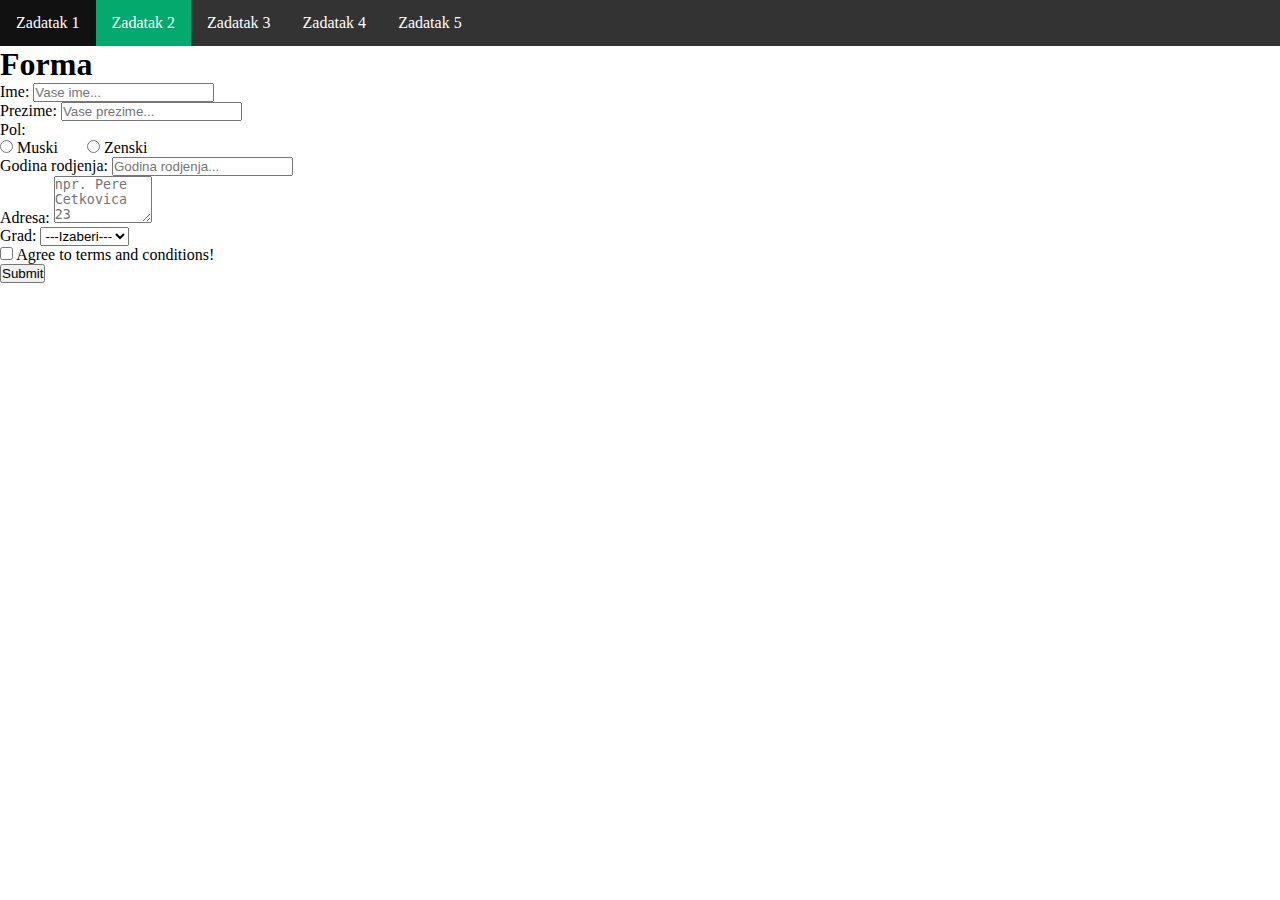
<file: zadatak2.html>
<!DOCTYPE html>
<html lang="en">

<head>
    <meta charset="UTF-8">
    <meta http-equiv="X-UA-Compatible" content="IE=edge">
    <meta name="viewport" content="width=device-width, initial-scale=1.0">
    <title>Zadatak 2</title>
    <link href="style.css" rel="stylesheet">
    <link href="zadatak2.css" rel="stylesheet">
    <link href="https://cdn.jsdelivr.net/npm/bootstrap@5.2.3/dist/css/bootstrap.min.css" rel="stylesheet"
        integrity="sha384-rbsA2VBKQhggwzxH7pPCaAqO46MgnOM80zW1RWuH61DGLwZJEdK2Kadq2F9CUG65" crossorigin="anonymous">
    <script defer src="zadatak2.js"></script>
    <script src="https://ajax.googleapis.com/ajax/libs/jquery/3.6.1/jquery.min.js"></script>
</head>

<body>
    <nav class="col-md-12">
        <ul>
            <li><a href="index.html">Zadatak 1</a></li>
            <li><a href="#" class="active">Zadatak 2</a></li>
            <li><a href="zadatak3.html">Zadatak 3</a></li>
            <li><a href="zadatak4.php">Zadatak 4</a></li>
            <li><a href="zadatak5.html">Zadatak 5</a></li>
        </ul>
    </nav>

    <main class="container">
        <h1 class="text-center">Forma</h1>
        <div class="row  mb-3 justify-content-md-center">
            <div class="col-md-5 alert alert-danger text-center" id="error" style="display: none;">
            </div>
        </div>
        <div class="row justify-content-md-center" id="form">
            <div class="row  mb-3 justify-content-md-center">
                <label class="col-md-2 form-label" for="ime">Ime:</label>
                <input class="col-md-3 " type="text" name="ime" id="ime" required placeholder="Vase ime...">
            </div>
            <div class="row mb-3 justify-content-md-center">
                <label class="col-md-2 form-label" for="prezime">Prezime:</label>
                <input class="col-md-3" type="text" name="prezime" id="prezime" required placeholder="Vase prezime...">
            </div>
            <div class="row  mb-3 justify-content-md-center">
                <div class="col-md-2">
                    <p>Pol:</p>
                </div>
                <div class="col-md-3">
                    <input type="radio" id="muski" name="pol" value="M">
                    <label class="form-label" for="muski" style="padding-right: 25px;">Muski</label>
                    <input type="radio" id="zenski" name="pol" value="Z">
                    <label class="form-label" for="zenski">Zenski</label>
                </div>
            </div>
            <div class="row mb-3 justify-content-md-center">
                <label class="col-md-2 form-label" for="godina">Godina rodjenja:</label>
                <input class="col-md-3" type="text" name="godina" id="godina" required placeholder="Godina rodjenja...">
            </div>
            <div class="row mb-3 justify-content-md-center">
                <label class="col-md-2 form-label" for="adresa">Adresa:</label>
                <textarea class="col-md-3" name="adresa" id="adresa" required cols="10" rows="3"
                    placeholder="npr. Pere Cetkovica 23"></textarea>
            </div>
            <div class="row mb-5 justify-content-md-center">
                <label class="col-md-2 form-label" for="grad">Grad:</label>
                <select class="col-md-3 " name="grad" id="grad">
                    <option value="prazno">---Izaberi---</option>
                    <option value="Beograd">Beograd</option>
                    <option value="Novi Sad">Novi Sad</option>
                    <option value="Nis">Nis</option>
                    <option value="Pristina ">Pristina </option>
                    <option value="Kragujevac">Kragujevac</option>
                </select>
            </div>
            <div class="row mb-5 justify-content-md-center">
                <input class="col-md-1 " type="checkbox" name="saglasnost" id="saglasnost" required value="da">
                <label class="col-md-4 form-label" for="saglasnost">Agree to terms and conditions!</label>
            </div>
            <div class="row mb-3 justify-content-md-center">
                <button class="col-md-2 btn btn-primary" type="submit" id="submitBtn">Submit</button>
            </div>
        </div>
        <div class="row  mb-3 justify-content-md-center" id="response">
        </div>

    </main>

</body>

</html>
</file>
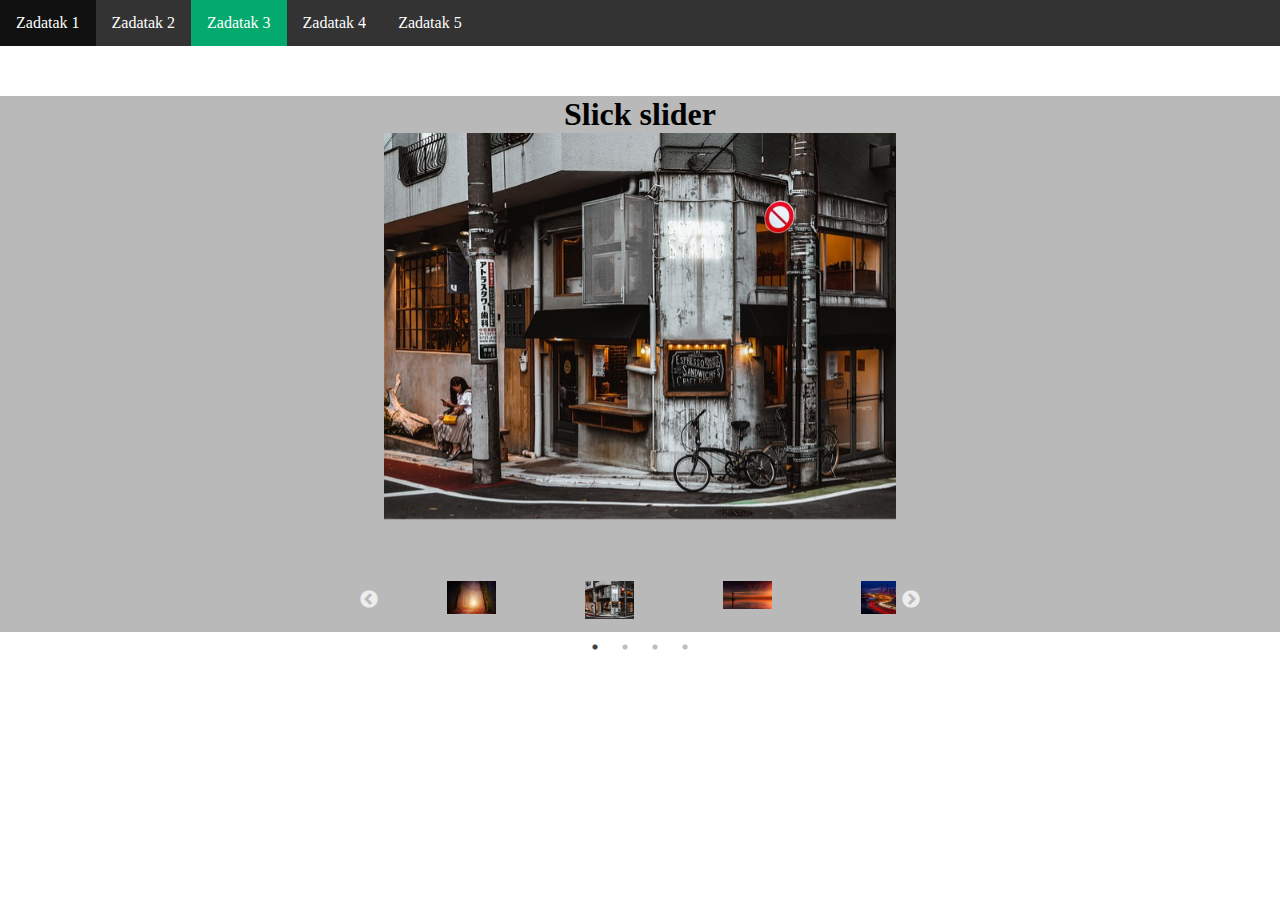
<file: zadatak3.html>
<!DOCTYPE html>
<html lang="en">

<head>
    <meta charset="UTF-8">
    <meta http-equiv="X-UA-Compatible" content="IE=edge">
    <meta name="viewport" content="width=device-width, initial-scale=1.0">
    <title>Zadatak 3</title>
    <link href="style.css" rel="stylesheet">
    <link href="zadatak3.css" rel="stylesheet">
    <link rel="stylesheet" type="text/css" href="resources/slick/slick.css" />
    <link rel="stylesheet" type="text/css" href="resources/slick/slick-theme.css" />
    <link href="https://cdn.jsdelivr.net/npm/bootstrap@5.2.3/dist/css/bootstrap.min.css" rel="stylesheet"
        integrity="sha384-rbsA2VBKQhggwzxH7pPCaAqO46MgnOM80zW1RWuH61DGLwZJEdK2Kadq2F9CUG65" crossorigin="anonymous">
</head>

<body>
    <nav class="col-md-12">
        <ul>
            <li><a href="index.html">Zadatak 1</a></li>
            <li><a href="zadatak2.html">Zadatak 2</a></li>
            <li><a href="#" class="active">Zadatak 3</a></li>
            <li><a href="zadatak4.php">Zadatak 4</a></li>
            <li><a href="zadatak5.html">Zadatak 5</a></li>
        </ul>
    </nav>

    <main class="slider">
        <h1>Slick slider</h1>
        <div class="slider-for">
            <div><img class="main-pic" src="resources/img/slider_img_1.jpg" alt="slider_img_1"></div>
            <div><img class="main-pic" src="resources/img/slider_img_2.jpg" alt="slider_img_2"></div>
            <div><img class="main-pic" src="resources/img/slider_img_3.jpg" alt="slider_img_3"></div>
            <div><img class="main-pic" src="resources/img/slider_img_4.jpg" alt="slider_img_4"></div>
        </div>

        <div class="slider-nav">
            <div><img class="mini-pic" src="resources/img/slider_img_1.jpg" alt="slider_img_1"></div>
            <div><img class="mini-pic" src="resources/img/slider_img_2.jpg" alt="slider_img_2"></div>
            <div><img class="mini-pic" src="resources/img/slider_img_3.jpg" alt="slider_img_3"></div>
            <div><img class="mini-pic" src="resources/img/slider_img_4.jpg" alt="slider_img_4"></div>
        </div>
    </main>


    <script src="https://ajax.googleapis.com/ajax/libs/jquery/3.6.1/jquery.min.js"></script>
    <script type="text/javascript" src="resources/slick/slick.min.js"></script>

    <script>
        $(document).ready(function () {
            $('.slider-for').slick({
                slidesToShow: 1,
                slidesToScroll: 1,
                arrows: true,
                fade: true,
                asNavFor: '.slider-nav'
            });
            $('.slider-nav').slick({
                slidesToShow: 3,
                slidesToScroll: 1,
                asNavFor: '.slider-for',
                dots: true,
                centerMode: true,
                focusOnSelect: true,
                responsive: [
                    {
                        breakpoint: 1024,
                        settings: {
                            slidesToShow: 4,
                            slidesToScroll: 1,
                            infinite: false,
                            dots: false
                        }
                    },
                    {
                        breakpoint: 600,
                        settings: {
                            slidesToShow: 4,
                            slidesToScroll: 1,
                            infinite: false
                        }
                    },
                    {
                        breakpoint: 480,
                        settings: {
                            slidesToShow: 4,
                            slidesToScroll: 1,
                            infinite: false
                        }
                    }
                ]
            });
        });
    </script>
</body>

</html>
</file>
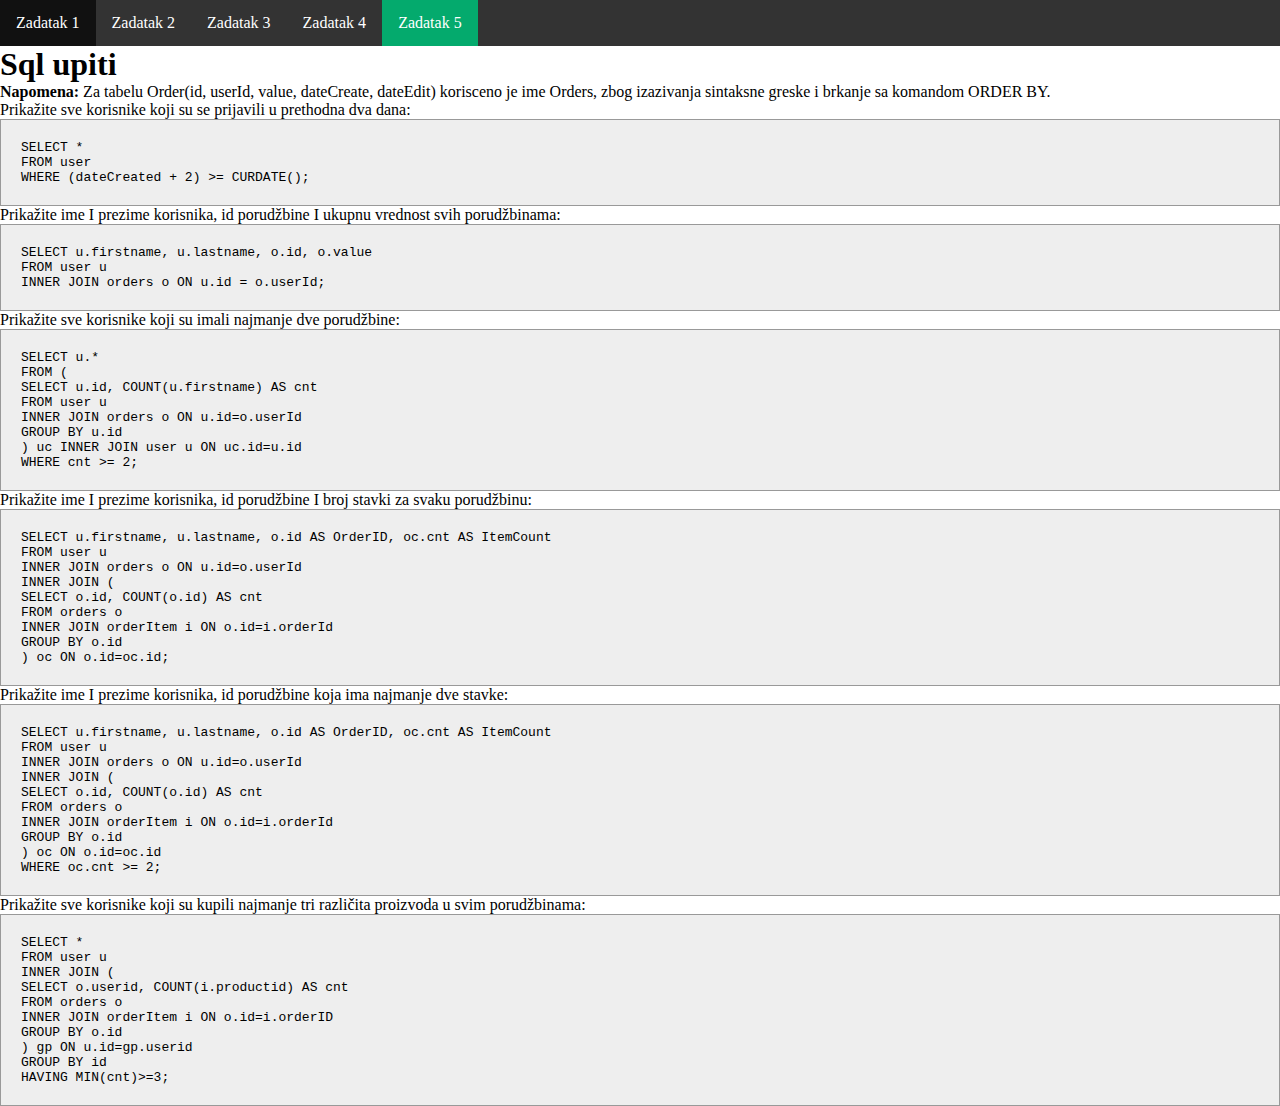
<file: zadatak5.html>
<!DOCTYPE html>
<html lang="en">

<head>
    <meta charset="UTF-8">
    <meta http-equiv="X-UA-Compatible" content="IE=edge">
    <meta name="viewport" content="width=device-width, initial-scale=1.0">
    <title>Zadatak 5</title>
    <link href="style.css" rel="stylesheet">
    <link href="https://cdn.jsdelivr.net/npm/bootstrap@5.2.3/dist/css/bootstrap.min.css" rel="stylesheet"
        integrity="sha384-rbsA2VBKQhggwzxH7pPCaAqO46MgnOM80zW1RWuH61DGLwZJEdK2Kadq2F9CUG65" crossorigin="anonymous">
    <style>
        pre code {
            background-color: #eee;
            border: 1px solid #999;
            display: block;
            padding: 20px;
        }
    </style>
</head>

<body>
    <nav class="col-md-12">
        <ul>
            <li><a href="index.html">Zadatak 1</a></li>
            <li><a href="zadatak2.html">Zadatak 2</a></li>
            <li><a href="zadatak3.html">Zadatak 3</a></li>
            <li><a href="zadatak4.php">Zadatak 4</a></li>
            <li><a href="#" class="active">Zadatak 5</a></li>
        </ul>
    </nav>
    <main class="container">
        <h1 class="row justify-content-md-center">Sql upiti</h1>
        <div class="row justify-content-md-center">
            <div class="col-md-8">
                <p><b>Napomena:</b> Za tabelu Order(id, userId, value, dateCreate, dateEdit)
                    korisceno je ime Orders, zbog izazivanja sintaksne greske i brkanje sa komandom ORDER BY.</p>
            </div>
        </div>
        <div class="row justify-content-md-center">
            <div class="col-md-8">
                <p>Prikažite sve korisnike koji su se prijavili u prethodna dva dana:</p>
                <pre><code>SELECT * <br>FROM user <br>WHERE (dateCreated + 2) >= CURDATE();</code></pre>
            </div>
        </div>
        <div class="row justify-content-md-center">
            <div class="col-md-8">
                <p>Prikažite ime I prezime korisnika, id porudžbine I ukupnu vrednost svih porudžbinama:</p>
                <pre><code>SELECT u.firstname, u.lastname, o.id, o.value <br>FROM user u <br>INNER JOIN orders o ON u.id = o.userId;</code></pre>
            </div>
        </div>
        <div class="row justify-content-md-center">
            <div class="col-md-8">
                <p>Prikažite sve korisnike koji su imali najmanje dve porudžbine:</p>
                <pre><code>SELECT u.* <br>FROM (<br>SELECT u.id, COUNT(u.firstname) AS cnt <br>FROM user u <br>INNER JOIN orders o ON u.id=o.userId <br>GROUP BY u.id <br>) uc INNER JOIN user u ON uc.id=u.id <br>WHERE cnt >= 2;</code></pre>
            </div>
        </div>
        <div class="row justify-content-md-center">
            <div class="col-md-8">
                <p>Prikažite ime I prezime korisnika, id porudžbine I broj stavki za svaku porudžbinu:</p>
                <pre><code>SELECT u.firstname, u.lastname, o.id AS OrderID, oc.cnt AS ItemCount <br>FROM user u <br>INNER JOIN orders o ON u.id=o.userId <br>INNER JOIN ( <br>SELECT o.id, COUNT(o.id) AS cnt <br>FROM orders o <br>INNER JOIN orderItem i ON o.id=i.orderId <br>GROUP BY o.id <br>) oc ON o.id=oc.id;</code></pre>
            </div>
        </div>
        <div class="row justify-content-md-center">
            <div class="col-md-8">
                <p>Prikažite ime I prezime korisnika, id porudžbine koja ima najmanje dve stavke:</p>
                <pre><code>SELECT u.firstname, u.lastname, o.id AS OrderID, oc.cnt AS ItemCount <br>FROM user u <br>INNER JOIN orders o ON u.id=o.userId <br>INNER JOIN ( <br>SELECT o.id, COUNT(o.id) AS cnt <br>FROM orders o <br>INNER JOIN orderItem i ON o.id=i.orderId <br>GROUP BY o.id <br>) oc ON o.id=oc.id <br>WHERE oc.cnt >= 2; </code></pre>
            </div>
        </div>
        <div class="row justify-content-md-center">
            <div class="col-md-8">
                <p>Prikažite sve korisnike koji su kupili najmanje tri različita proizvoda u svim porudžbinama:</p>
                <pre><code>SELECT * <br>FROM user u <br>INNER JOIN ( <br>SELECT o.userid, COUNT(i.productid) AS cnt <br>FROM orders o <br>INNER JOIN orderItem i ON o.id=i.orderID <br>GROUP BY o.id <br>) gp ON u.id=gp.userid <br>GROUP BY id <br>HAVING MIN(cnt)>=3;</code></pre>
            </div>
        </div>

    </main>

</body>

</html>
</file>
<file: style.css>
* {
    box-sizing: border-box;
    padding: 0;
    margin: 0;
    
  }
  
  nav ul {
    list-style-type: none;
    margin: 0;
    padding: 0;
    overflow: hidden;
    background-color: #333;
  }
  
  nav ul li {
    float: left;
  }
  
  nav ul li a {
    display: block;
    color: white;
    text-align: center;
    padding: 14px 16px;
    text-decoration: none;
  }
  
  nav ul li a:hover:not(.active) {
    background-color: #111;
  }
  
  .active {
    background-color: #04AA6D;
  }
</file>
<file: index.css>
main {
  border: #111;
  border-style: groove;
  margin-top: 100px;
  margin-bottom: 100px;
  box-shadow: 1px 2px 20px rgba(204, 32, 32, 0.1);
  font-family: 'Source Serif Pro', serif;
}

h1 {
  padding-bottom: 40px;
  font-weight: 400 !important;
}

main a:link {
  text-decoration: none;
  color: rgb(56, 55, 55);
}

main a:visited {
  text-decoration: none;
  color: rgb(56, 55, 55);
}

main a:hover {
  text-decoration: underline;
  color: rgb(56, 55, 55);
}

main a:active {
  text-decoration: underline;
  color: rgb(56, 55, 55);
}

.info a:link {
  text-decoration: none;
  color: white;
}

.info a:visited {
  text-decoration: none;
  color: white;
}

.info a:hover {
  text-decoration: underline;
  color: white;
}

.info a:active {
  text-decoration: underline;
  color: white;
}

.general {
  background-image: url(resources/img/header_image.jpg);
  background-repeat: no-repeat;
  background-size: cover;
  height: 350px;
  padding-top: 65px;
}

.avatar-div {
  position: relative;
}

.avatar {
  display: inline-block;
  width: 150px;
  height: 150px;
  border-radius: 50%;
  object-fit: cover;
  position: absolute;
  top: 80px;
  right: 50px;
}

.info * {
  margin-left: 50px;
  padding-left: 25px;
  color: white;
  font-weight: bold;
}

.header {
  border-bottom: #111;
  border-style: groove;
  border-width: 0 0 3px;
  font-size: 20px;
}

.tags {
  font-size: 18px;
  border-radius: 0px;
  padding: 8px 8px;
  display: inline-block;
  line-height: 1;
  text-align: center;
  color: #4F4F4F;
  background-color: rgb(193, 193, 193);
  margin: 5px;

}

h3 svg {
  border-right: 3px groove black;
  padding-right: 2px;
  padding-bottom: 2px;
}

h2 {
  font-size: 20px !important;
  font-weight: bold !important;
}

h4 {
  font-size: 19px !important;
  padding-top: 5px;
}

p {
  margin-bottom: 0px !important;
}

section {
  padding: 5px;
  padding-bottom: 25px;
  padding-top: 10px;
}

.content {
  padding-left: 35px;
}

.pie {
  aspect-ratio: 1;
  position: relative;
  display: inline-grid;
  place-content: center;
  margin: 5px;
  font-size: 20px;
  font-weight: bold;
  font-family: sans-serif;
}

.pie:before {
  content: "";
  position: absolute;
  border-radius: 50%;
  inset: 0;
  background: conic-gradient(#808080 calc(var(--percentage)*1%), #0000 0);
  -webkit-mask: radial-gradient(farthest-side, #0000 1px, #808080);
  mask: radial-gradient(farthest-side, #0000 1px, #808080);
}

.skillbar {
  width: 100%;
  background-color: #c1c1c1;
  margin-bottom: 5px;
}

.skills {
  text-align: right;
  padding-top: 10px;
  padding-bottom: 10px;
  color: white;
}

.one {
  width: 20%;
  background-color: #000;
}

.two {
  width: 40%;
  background-color: #000;
}

.three {
  width: 60%;
  background-color: #000;
}

.four {
  width: 80%;
  background-color: #000;
}

.five {
  width: 100%;
  background-color: #000;
}

@media only screen and (max-width: 767px) {
  .info * {
    margin-left: 10px;
    padding-left: 10px;
    color: white;
    font-weight: bold;
  }
}

@media only screen and (max-width: 576px) {
  .avatar-div {
    display: none !important;
  }
}

@media only screen and (max-width: 991px) {
  .pie {
    height: 50px !important;
    width: 50px !important;
    aspect-ratio: 1;
    font-size: 14px;
  }
}
</file>
<file: zadatak1.css>
main {
  border: #111;
  border-style: groove;
  margin-top: 100px;
  margin-bottom: 100px;
}

.general {
  background-image: url(resources/img/header_image.jpg);
  background-repeat: no-repeat;
  background-size: cover;
  height: 400px;
  padding-top: 65px;
}

.avatar {
  display: inline-block;
  width: 150px;
  height: 150px;
  border-radius: 50%;
  object-fit: cover;
}

.info * {
  margin-left: 60px;
  padding-left: 60px;
  color: white;
  font-weight: bold;
}

.header {
  border-bottom: #111;
  border-style: groove;
  border-width: 0 0 3px;
  font-size: 20px;
}

.tags {
  font-size: 26px;
  border-radius: 0px;
  padding: 5px 5px;
  display: inline-block;
  line-height: 1;
  text-align: center;
  color: #4F4F4F;
  background-color: rgb(193, 193, 193);
  margin: 5px;

}

h3 svg {
  border-right: 3px groove black;
  padding-right: 2px;
  padding-bottom: 2px;
}

h2 {
  font-size: 22px !important;
  font-weight: bold !important;
}

p {
  margin-bottom: 0px !important;
}

section {
  padding: 5px;
  padding-bottom: 25px;
  padding-top: 10px;
}

.content {
  padding-left: 35px;
}

.pie {
  aspect-ratio: 1;
  position: relative;
  display: inline-grid;
  place-content: center;
  margin: 5px;
  font-size: 20px;
  font-weight: bold;
  font-family: sans-serif;
}

.pie:before {
  content: "";
  position: absolute;
  border-radius: 50%;
  inset: 0;
  background: conic-gradient(#808080 calc(var(--percentage)*1%), #0000 0);
  -webkit-mask: radial-gradient(farthest-side, #0000 1px, #808080);
  mask: radial-gradient(farthest-side, #0000 1px, #808080);
}

.skillbar {
  width: 100%;
  background-color: #ddd;
  margin-bottom: 5px;
}

.skills {
  text-align: right;
  padding-top: 10px;
  padding-bottom: 10px;
  color: white;
}

.one {
  width: 20%;
  background-color: #808080;
}

.two {
  width: 40%;
  background-color: #808080;
}

.three {
  width: 60%;
  background-color: #808080;
}

.four {
  width: 80%;
  background-color: #808080;
}

.five {
  width: 100%;
  background-color: #808080;
}
</file>
<file: zadatak2.css>
#error {
    text-align: center;
}
</file>
<file: zadatak3.css>
h1 {
    text-align: center;
}

.slider {
    margin-top: 50px !important;
    background-color: rgb(185, 185, 185);
}

img {
    display: inline-block;
    margin-left: auto;
    margin-right: auto;
    margin-bottom: 50px;
    width: 40%;
}

.mini-pic {
    margin: 10px;
    padding: 2%;
    position: relative;
    text-align: center;
}

.slider-nav {
    width: 40%;
    display: block;
    margin-left: auto;
    margin-right: auto;
}

@media (max-width:900px) {
    .main-pic img {
        width: 50%;
    }

    .slider-nav {
        width: auto;
    }
}
</file>
